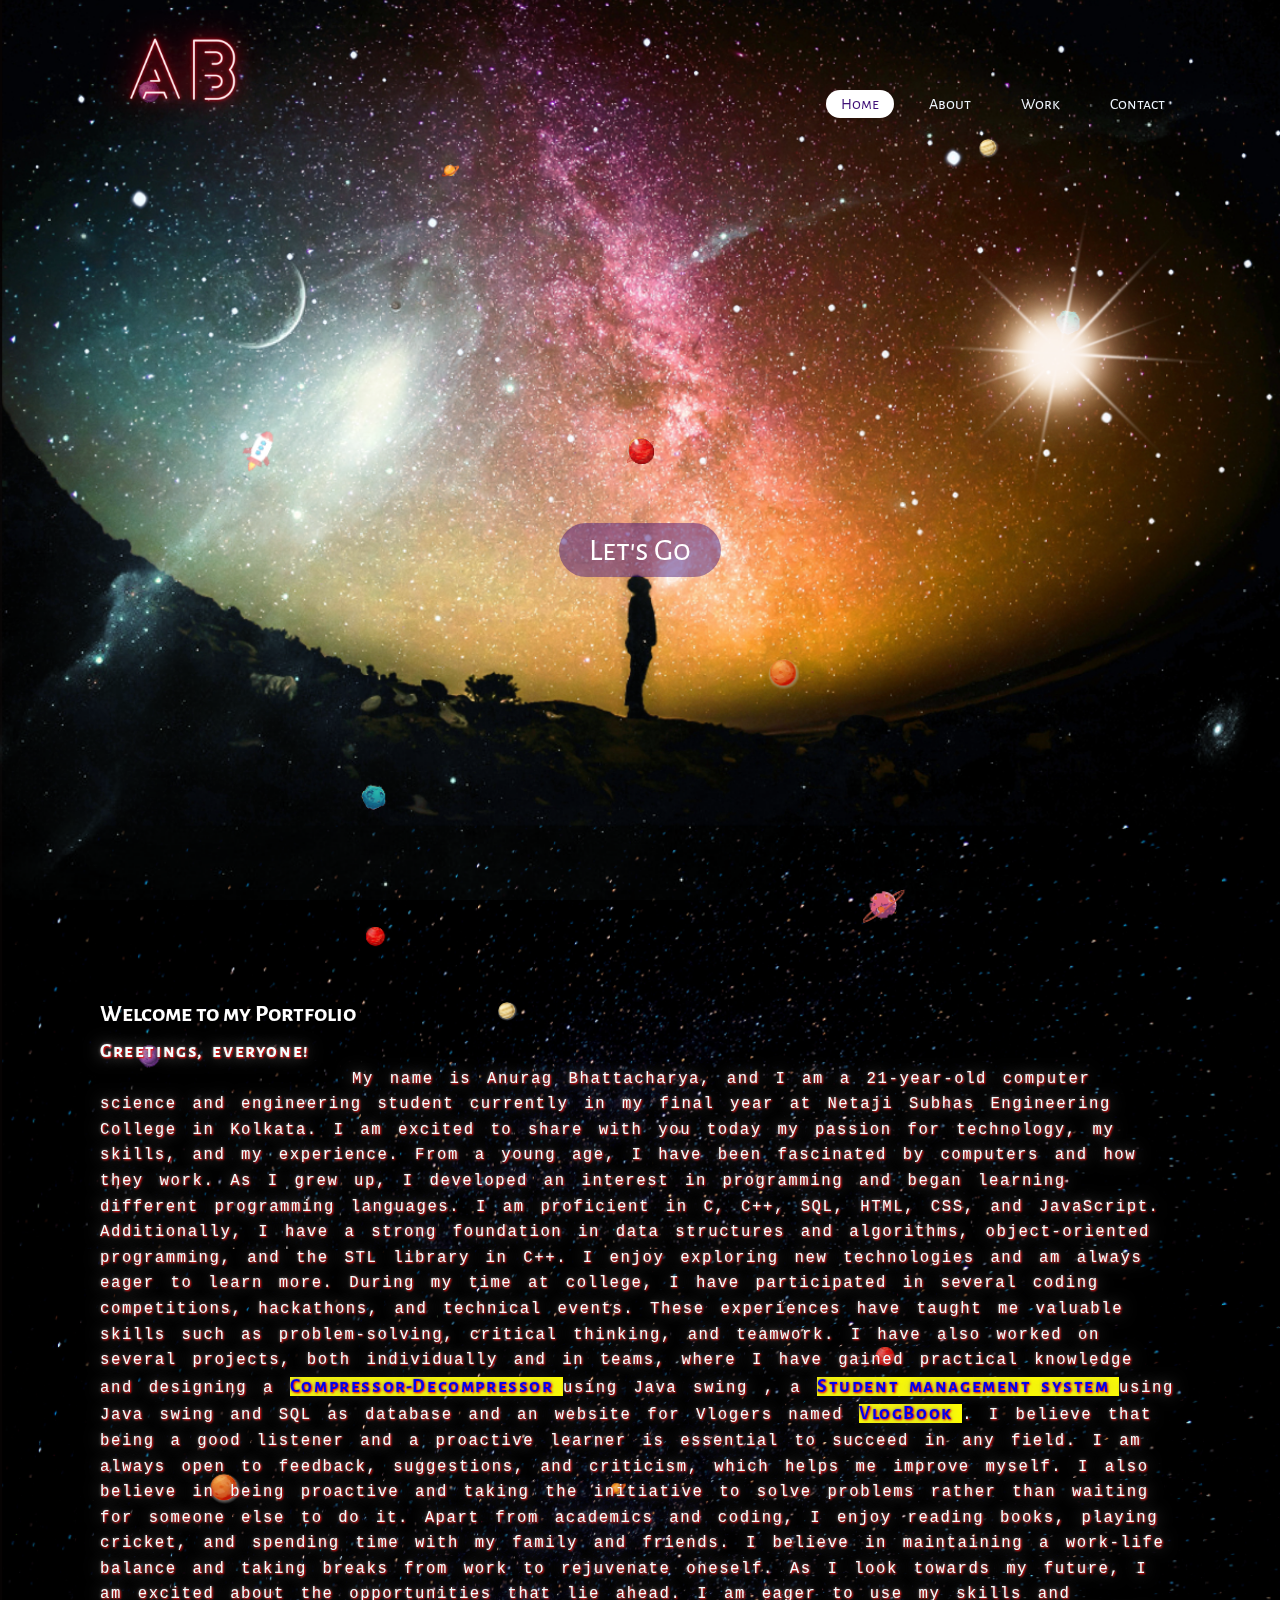
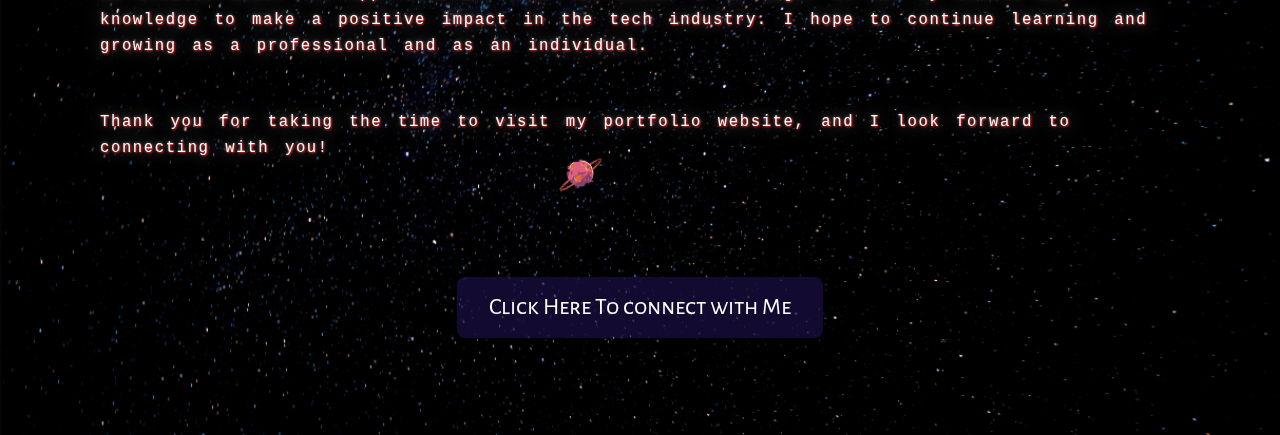
<file: index.html>
<!DOCTYPE html>
<html lang="en">
<head>
    <meta charset="UTF-8">
    <meta http-equiv="X-UA-Compatible" content="IE=edge">
    <meta name="viewport" content="width=device-width, initial-scale=1.0">
    <title>Bitan</title>
    <link rel="stylesheet" href="style.css">
</head>
<body>
    <!-- <div id="pbar"></div> -->
    <header>
        <a class ="logo" href="#"> <img src = "source/logo.png" alt ="AB"></a>
        <ul>
        <li><a class="active" href="#" >Home</a></li>
        <li><a href="about.html">About</a></li>
        <li><a href="work.html">Work</a></li>
        <li><a href="contact.html">Contact</a></li>
    </ul>
    </header>

    <section>
        <img class = "planet" src="source/1.png" alt="" srcset="">
        <img class = "planet" src="source/1.png" alt="" srcset="">
        <img class = "planet" src="source/1.png" alt="" srcset="">
        <img class = "planet" src="source/2.png" alt="" srcset="">
        <img class = "planet" src="source/2.png" alt="" srcset="">
        <img class = "planet" src="source/2.png" alt="" srcset="">
        <img class = "planet" src="source/3.png" alt="" srcset="">
        <img class = "planet" src="source/3.png" alt="" srcset="">
        <img class = "planet" src="source/3.png" alt="" srcset="">
        <img class = "planet" src="source/4.png" alt="" srcset="">
        <img class = "planet" src="source/4.png" alt="" srcset="">
        <img class = "planet" src="source/4.png" alt="" srcset="">
        <img class = "planet" src="source/5.png" alt="" srcset="">
        <img class = "planet" src="source/5.png" alt="" srcset="">
        <img class = "planet" src="source/5.png" alt="" srcset="">
        <img class = "planet" src="source/6.png" alt="" srcset="">
        <img class = "planet" src="source/6.png" alt="" srcset="">
        <img class = "planet" src="source/6.png" alt="" srcset="">
        <img class = "planet" src="source/7.png" alt="" srcset="">
        <img class = "planet" src="source/7.png" alt="" srcset="">
        <img class = "planet" src="source/7.png" alt="" srcset="">
        
        <img id="galexy" src="source/galaxy.png" alt="" srcset="">
        <img id="stars" src="source/stars.png" alt="" srcset="">
        <!-- <img id="rocket" src="source/rocket.png" alt="" srcset=""> -->
        <img id="sun" src="source/sun.png" alt="" srcset="">
        <button id="btn">Let's Go</button>
    </section>
    <div class="sec">
        <h2 class="intro">Welcome to my Portfolio</h2>
        
        <p class="text">
            <b> Greetings, everyone!</b><br>
            &nbsp &nbsp &nbsp &nbsp &nbsp &nbsp &nbsp &nbsp My name is Anurag Bhattacharya, and I am a 21-year-old computer science and engineering student currently in my final year at Netaji Subhas Engineering College in Kolkata. I am excited to share with you today my passion for technology, my skills, and my experience.
            
            From a young age, I have been fascinated by computers and how they work. As I grew up, I developed an interest in programming and began learning different programming languages. I am proficient in C, C++, SQL, HTML, CSS, and JavaScript. Additionally, I have a strong foundation in data structures and algorithms, object-oriented programming, and the STL library in C++. I enjoy exploring new technologies and am always eager to learn more.
            
            During my time at college, I have participated in several coding competitions, hackathons, and technical events. These experiences have taught me valuable skills such as problem-solving, critical thinking, and teamwork. I have also worked on several projects, both individually and in teams, where I have gained practical knowledge and designing a <mark><b> <a href="https://github.com/anurag-bitan/compressor_decompressor">Compressor-Decompressor</a> </b></mark> using Java swing , a  <mark><b><a href="https://github.com/anurag-bitan/Student_manegment">Student management system</a> </b></mark> using Java swing and SQL as database and an website for Vlogers named <mark><b> <a href="https://vlogbook.netlify.app/">VlogBook</a> </b></mark>.
            
            I believe that being a good listener and a proactive learner is essential to succeed in any field. I am always open to feedback, suggestions, and criticism, which helps me improve myself. I also believe in being proactive and taking the initiative to solve problems rather than waiting for someone else to do it.
            
            Apart from academics and coding, I enjoy reading books, playing cricket, and spending time with my family and friends. I believe in maintaining a work-life balance and taking breaks from work to rejuvenate oneself.
            
            As I look towards my future, I am excited about the opportunities that lie ahead. I am eager to use my skills and knowledge to make a positive impact in the tech industry. I hope to continue learning and growing as a professional and as an individual.
            
            <br><br><br>Thank you for taking the time to visit my portfolio website, and I look forward to connecting with you!
            <br><br>
            <!-- <div id="dp">
                <img src="source/dp.jpg" alt ="dp">
            </div> -->
        
        </p>

        <!-- <div class="contact"><a href="#"><button>To connect with Me</button></a></div> -->
        <div class = "contact" style="text-align: center;">
            <button onclick="window.location.href='contact.html'">Click Here To connect with Me</button>
        </div>
    
    </div>


    <script src="script.js"></script>
</body>
</html>
</file>
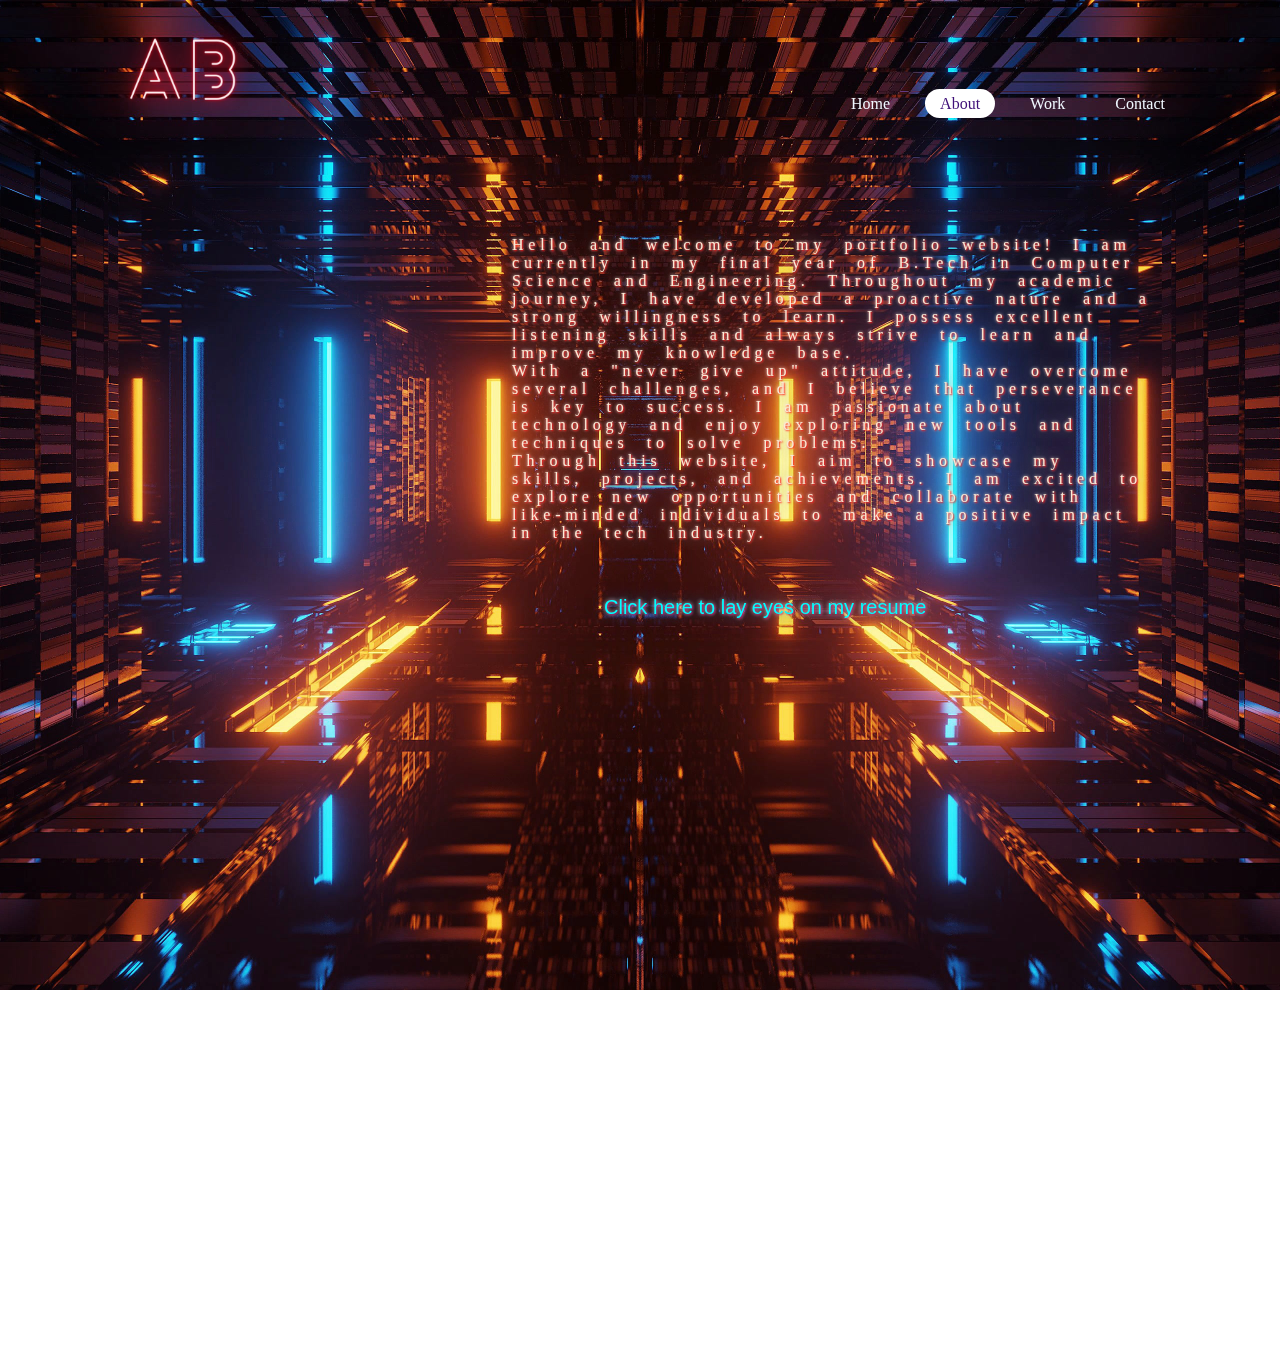
<file: about.html>
<!DOCTYPE html>
<html>

<head>
    <meta charset="UTF-8">
    <title>My Portfolio Website</title>
    <meta name="viewport" content="width=device-width, initial-scale=1">

    <link rel="stylesheet" href="css/about.css">
</head>

<body onload="zoomOutEffect()">
    <div class="background"></div>
    <div class="content">
        <header>
            <a class ="logo" href="#"> <img src = "source/logo.png" alt ="AB"></a>
            <ul>
            <li><a href="index.html" >Home</a></li>
            <li><a class="active" href="#">About</a></li>
            <li><a href="work.html">Work</a></li>
            <li><a href="contact.html">Contact</a></li>
        </ul>
        </header>
        <div class="contener">
            <span id="dp">
                <img id ="image" src="/source/aboudp.png" alt ="dp">
            </span>
            <!-- Your portfolio content here -->
            <!-- <span class="desc"></span> -->
            <span class="speech"> Hello and welcome to my portfolio website!

                I am currently in my final year of B.Tech in Computer Science and Engineering. Throughout my academic journey, I have developed a proactive nature and a strong willingness to learn. I possess excellent listening skills and always strive to learn and improve my knowledge base.<br>
                
                With a "never give up" attitude, I have overcome several challenges, and I believe that perseverance is key to success. I am passionate about technology and enjoy exploring new tools and techniques to solve problems.<br>
                
                Through this website, I aim to showcase my skills, projects, and achievements. I am excited to explore new opportunities and collaborate with like-minded individuals to make a positive impact in the tech industry.<br>
                                
                <br> <br><br>
                
                &nbsp;&nbsp;&nbsp;  &nbsp;<span class = "d"><button onclick="downloadFile()" class="down">Click here to lay eyes on my resume</button></span>
            </span>
            
        </div>
    </div>
    <script src="js/about.js"></script>
</body>
</html>
</file>
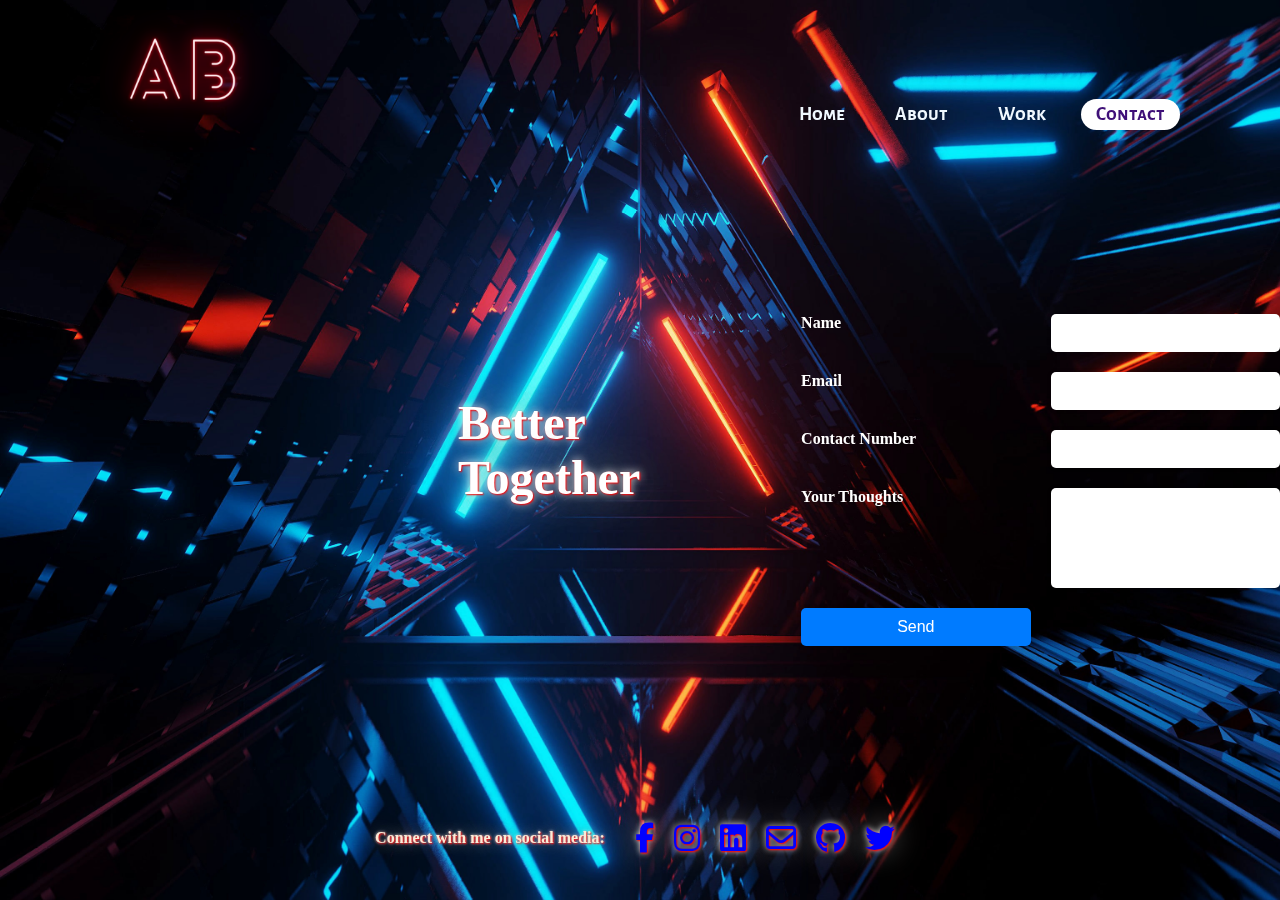
<file: contact.html>
<!DOCTYPE html>
<html>

<head>
    <title>Contact</title>
    <meta name="viewport" content="width=device-width, initial-scale=1">
    <link rel="stylesheet" type="text/css" href="https://cdnjs.cloudflare.com/ajax/libs/font-awesome/6.4.0/css/all.min.css">
    <link rel="stylesheet" href="/css/contact.css">
</head>

<body>
    <div class="background"></div>
    <div class="content">
        <header>
            <a class ="logo" href="#"> <img src = "source/logo.png" alt ="AB"></a>
            <ul>
            <li><a href="index.html" >Home</a></li>
            <li><a href="about.html">About</a></li>
            <li><a href="work.html">Work</a></li>
            <li><a class="active" href="#">Contact</a></li>
        </ul>
        </header>
        <div id="dp">
            <img id ="image" src="/source/dp.png" alt ="dp">
        </div>
        <div class="headi"><p>Better Together</p></div>

        <div class="cont">
            <form>
                <label for="name">Name</label>
                <input type="text" id="name" name="name" required>
    
                <label for="email">Email</label>
                <input type="email" id="email" name="email" required>
    
                <label for="contact-number">Contact Number</label>
                <input type="tel" id="contact-number" name="contact-number" >
    
                <label for="thoughts">Your Thoughts</label>
                <textarea id="thoughts" name="thoughts" required></textarea>
    
                <button type="submit">Send</button>
            </form>
        </div>
        </div>

        <div class="social-links">
            <h2>Connect with me on social media:</h2>
            <a href="https://www.facebook.com/anurag.bhattacharya2030?mibextid=ZbWKwL" target="_blank" rel="noopener noreferrer"><i class="fa-brands fa-facebook-f"></i></a>
            <a href="https://instagram.com/bitan.official?igshid=ZDdkNTZiNTM=" target="_blank" rel="noopener noreferrer"><i class="fa-brands fa-instagram"></i></a>
            <a href="https://www.linkedin.com/in/anurag-bhattacharya-256b351a4/" target="_blank" rel="noopener noreferrer"><i class="fa-brands fa-linkedin"></i></a>
            <a href="anurag20302001@gmail.com" target="_blank" rel="noopener noreferrer"><i class="fa-regular fa-envelope" ></i></a>
            <a href="https://github.com/anurag-bitan" target="_blank" rel="noopener noreferrer"><i class="fa-brands fa-github" ></i></a>
            <a href="https://mobile.twitter.com/Anurag35574904" target="_blank" rel="noopener noreferrer"><i class="fa-brands fa-twitter"></i></a>
        
        </div>
        
    </div>
    <script src="js/contact.js"></script>
</body>

</html>
</file>
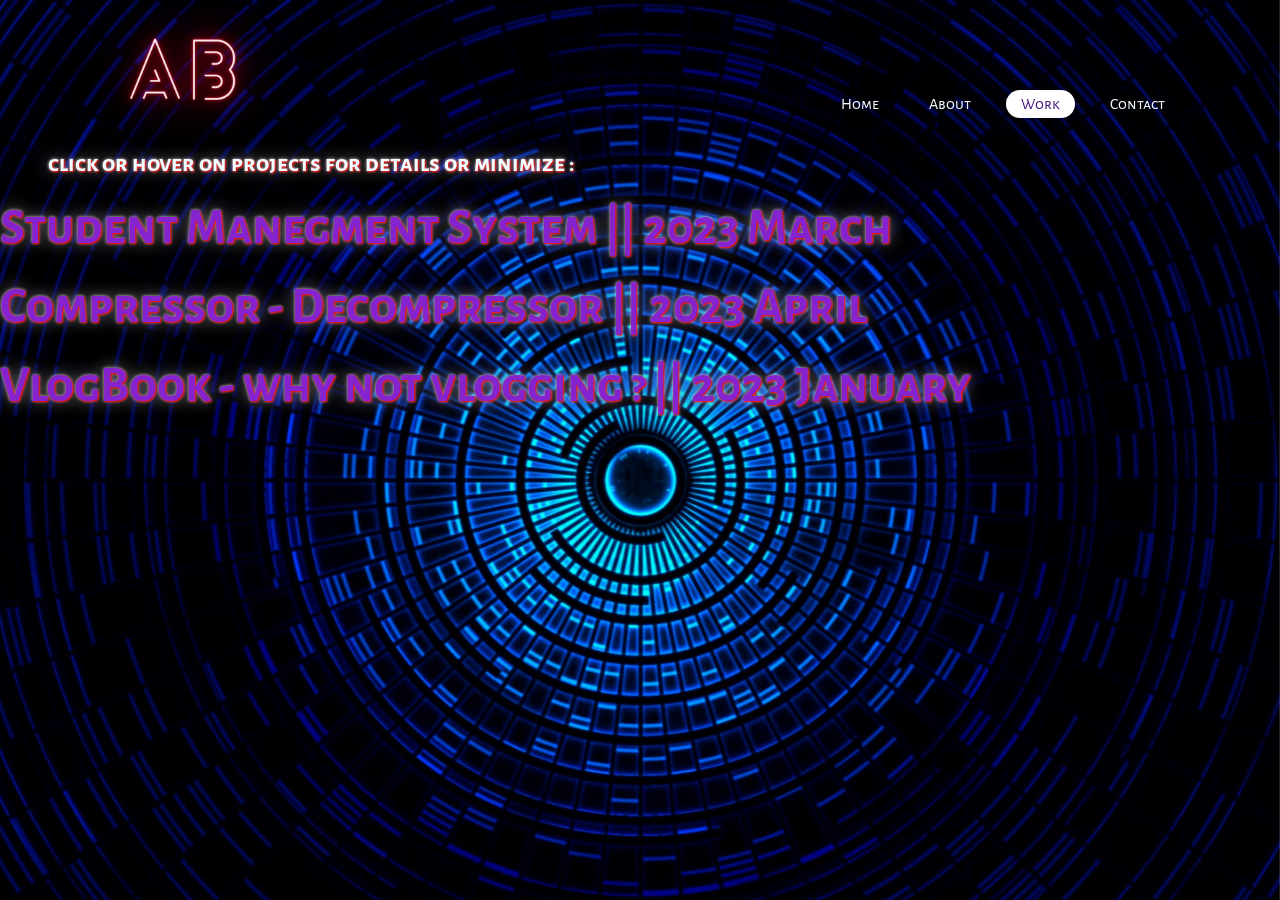
<file: work.html>
<!DOCTYPE html>
<html>

<head>
    <meta charset="UTF-8">
    <style>
        @import url('https://fonts.googleapis.com/css2?family=Alegreya+Sans+SC:wght@300&family=Mountains+of+Christmas&display=swap');
    </style>
    <title>My Portfolio Website</title>
    <link rel="stylesheet" href="/css/work.css">
    <meta name="viewport" content="width=device-width, initial-scale=1.0">
</head>

<body onload="zoomOutEffect()">
    <div class="background"></div>
    <div class="content">
        
        <header>
            <a class ="logo" href="#"> <img src = "source/logo.png" alt ="AB"></a>
            <ul>
            <li><a href="index.html" >Home</a></li>
            <li><a href="about.html">About</a></li>
            <li><a class="active" href="#">Work</a></li>
            <li><a href="contact.html">Contact</a></li>
        </ul>
        </header>
        <!-- Your portfolio content here -->
        <div class="projects">
            <h2 class = "heading">&nbsp &nbsp &nbsp &nbsp &nbsp &nbsp click or hover on projects for details or minimize :</h2>
            <br>
        <div class="stsys">
        <h1>Student Manegment System || 2023 March</h1><br>
        <!-- <img src="source/student_manegment.png" alt="Student_manegment" srcset=""> -->
        </div>
        <div class="comp">
            <h1>Compressor - Decompressor || 2023 April</h1><br>
        </div>
        <div class="vlogbook">
            <h1>VlogBook - why not vlogging ? || 2023 January</h1>
        </div>

    </div>
    </div>
    <script src="/js/work.js"></script>
</body>

</html>
</file>
<file: style.css>
@import url('https://fonts.googleapis.com/css2?family=Alegreya+Sans+SC:wght@300&display=swap');

* {
    margin: 0;
    padding: 0;
    font-family: 'Alegreya Sans SC', sans-serif;
    box-sizing: border-box;
    border-width: 0;
    scroll-behavior: smooth;
}

#pbar {
    position: fixed;
    height: 10vh;
    /* min-width: 0px; */
    background-color: #ca6868;
}


body {

    background-image: url('source/bg.png');
    background-size: cover;
    background-repeat: no-repeat;
    background-position: center center;
    overflow: auto;
    /* back */
    min-height: 100vh;
    background-position-x: 0;
    background-position-y: -30px;
    overflow-x: hidden;
    background-color: #060303;
    background-attachment: scroll;
}

header {
    position: absolute;
    top: -20px;
    left: 0;
    width: 100%;
    padding: 30px 100px;
    display: flex;
    justify-content: space-between;
    align-items: center;
    z-index: 10000;
}

header .logo {
    color: blanchedalmond;
    font-weight: 700;
    text-decoration: none;
    font-size: 2em;
    text-transform: uppercase;
    letter-spacing: 3px;
    pointer-events: none;
}

header .logo img {
    width: 20vh;
}

header ul {
    display: flex;
    justify-content: center;
    align-items: center;
}

header ul li {
    list-style: none;
    margin-left: 20px;
}

header ul li a {
    text-decoration: none;
    padding: 6px 15px;
    color: aliceblue;
    border-radius: 20px;
}

header ul li a:hover,
header ul li a.active {
    background: #fff;
    color: #3f1078;
}

section {
    position: relative;
    width: 100%;
    padding: 100px;
    height: 100vh;
    display: flex;
    justify-content: center;
    align-items: center;
    padding: 100px;
    /* overflow: hidden; */
}

/* section::before{
    content: '';
    position: absolute;
    bottom: 0;
    width: 100%;
    height: 100px;

} */

section img {
    position: absolute;
    /* top: 0;
    left: 0; */
    width: 100%;
    height: 100%;
    object-fit: cover;
    pointer-events: none;
}

#sun {
    width: 40vh;
    height: auto;
    top: 20vh;
    animation-name: shine;
    animation-duration: 2s;
    animation-timing-function: ease-out;
    animation-fill-mode: forwards;
    left: 70%;
    /* margin: 1px; */
    transform: translateY(0);
    transition: all 4s ease-out;
    mix-blend-mode: screen;
    z-index: 1;
}

@keyframes shine {
    0% {
        transform: translateY(100px);
        opacity: 0;
    }

    100% {
        opacity: 1;
        transform: translateY(0px);
    }
}



.planet {
    width: 3vh;
    height: auto;
    z-index: -3;
    /* position: relative; */
}

#galexy {
    mix-blend-mode: screen;
}

#btn {
    text-decoration: none;

    /* top: 60vh; */
    cursor: pointer;
    position: relative;
    padding: 8px 30px;
    border-radius: 40px;
    color: #fff;
    background: #3f107877;
    text-decoration: none;
    font-size: 2em;
    transform: translateY(100px);
    animation-name: upar;
    animation-duration: 2s;
    display: inline-block;
    animation-timing-function: ease-out;
    animation-fill-mode: forwards;
    animation-iteration-count: 1;
}



.sec {
    position: relative;
    padding: 100px;
    /* background: #80ff80; */
    color: azure;
}

.sec h2 {
    font-size: 3.5em;
    margin-bottom: 10px;
    color: #fff;
}

.sec h2 {
    font-size: 1.5rem;
    color: #fff;
}

button {
    /* opacity: 1; */
    transform: translateY(0);
    transition: all 0.5s ease-out;
}




@keyframes upar {
    0% {
        transform: translateY(-100px);
        opacity: 0;
    }

    100% {
        transform: translateY(0px);
        opacity: 1;
    }
}


#dp {
    height: auto;
    position: relative;
    /* background-color: #ccc; */
}

#dp img {
    width: 300px;
    position: absolute;
    top: 250px;
    left: 9%;
    transform: translateX(-50%);
    opacity: 0;
    transition: opacity 1s ease-in-out;
}

/* .intro{
    tex
} */

.text {
    text-shadow: 1px 1px 2px red, 0 0 1em grey, 0 0 0.2em grey;
    letter-spacing: 0.1rem;
    line-height: 1.6rem;
    font-family: monospace;
    word-spacing: 0.3rem;
    font-size: larger;
}

.text a {
    text-decoration: none;
}

button {
    background-color: #22135b85;
    color: white;
    font-size: 24px;
    padding: 16px 32px;
    border: none;
    border-radius: 8px;
    cursor: pointer;
}

button:hover {
    background-color: #0c062f;
}

button:active {
    background-color: #1b3fac;
}

.contact {
    margin-top: 10vh;
    display: flex;
    justify-content: center;
}
</file>
<file: css/about.css>
* {
    margin: 0;
    padding: 0;
    box-sizing: border-box;
}

body {
    overflow: hidden;
    overflow-y: hidden;
}

.background {
    position: fixed;
    background-position: center;
    top: 0;
    left: 0;
    width: 100%;
    height: 100%;
    background-image: url('/source/aboutbg.jpg');
    background-repeat: no-repeat;
    background-size: cover;
    animation: backgroundAnimation 20s linear 5;
    overflow: hidden;
}

.content {
    /* position: relative; */
    z-index: 1;
    width: 100%;
    height: 150vh;

    overflow-x: hidden;
    overflow-y:hidden;
    scrollbar-width: none;
    contain: content;
    -ms-overflow-style: none;
}

@keyframes backgroundAnimation {
    0% {
        background-position: center;
    }

    50% {
        background-position: bottom right;
    }

    100% {
        background-position: center;
    }
}

header {
    position: fixed;
    top: -20px;
    left: 0;
    width: 100%;
    padding: 30px 100px; 
    /* 30px 0; */
    display: flex;
    justify-content: space-between;
    align-items: center;
    z-index: 10000;
    overflow: hidden;
}

header .logo {
    color: blanchedalmond;
    font-weight: 700;
    text-decoration: none;
    font-size: 2em;
    text-transform: uppercase;
    letter-spacing: 3px;
    pointer-events: none;
}

header .logo img {
    width: 20vh;
    /* opacity: 0; */
}

header ul {
    display: flex;
    justify-content: center;
    align-items: center;
}

header ul li {
    list-style: none;
    margin-left: 20px;
}

header ul li a {
    text-decoration: none;
    padding: 6px 15px;
    color: aliceblue;
    border-radius: 20px;
}

header ul li a:hover,
header ul li a.active {
    background: #fff;
    color: #3f1078;
}


#dp{
    position: fixed;
}
#image {
    left: -20px;
    opacity: 0;
    transition: opacity 2s;
    width: 350px;
    /* height: 300px; */
    /* position: relative; */
    /* margin: auto; */
    margin-top: 26vh;
    margin-left: 4vw;
    /* mix-blend-mode: screen; */
    box-shadow: 20px 20px 10px 0px rgba(100, 100 100, 0.9);
    pointer-events: none;
}

.desc {
    color: azure;
    font-size: larger;
}

.contener {
    /* position: static; */
    box-sizing: border-box;
    display: flex;
    overflow: auto;
    scrollbar-width: 0;
    width: 100vw;
    height: 150vh;
    /* flex-direction: row ; */
}

.speech {
    /* padding: 20vh 10vw; */
    /* display: flex; */
    /* height: 60vh; */
    position: fixed;
    scrollbar-width: none;
    padding: 10vw;
    color: antiquewhite;
    text-shadow: 1px 1px 2px red, 0 0 1em grey, 0 0 0.2em rgb(255, 255, 255);
    letter-spacing: 0.3rem;
    word-spacing: 0.6rem;
    /* left: 50vw; */
    scroll-behavior: smooth;
    /* overflow-y: scroll; */
    /* hide scrollbar */
    /* word-break: ; */
    -ms-overflow-style: none;
    top: 12vh;
    left: 30vw;
    /* right: 5vw; */
    /* width: ; */
    /* content: fit; */
}

.speech::-webkit-scrollbar {
    display: none;
}

.d{
    align-items: center;
    align-content: center;;
}

.down{
    color: aqua;
    text-shadow: 1px 1px 2px rgba(188, 20, 109, 0.911), 0 0 1em rgb(10, 124, 172), 0 0 0.2em rgb(255, 255, 255);
    background: rgba(0,0,0,0);
    font-size: 20px;
    cursor: pointer;
    border: none
}

button:hover {
    color: #829c195e;
}

button:active {
    color: #9cc819dd;
}
</file>
<file: css/contact.css>
@import url('https://fonts.googleapis.com/css2?family=Alegreya+Sans+SC:wght@300&display=swap');


*{
    padding: 0;
    margin: 0;
    box-sizing: border-box;
}

html,body {
    height: 100%;
    margin: 0;
    padding: 0;
    overflow: hidden;
}

.background {
    background-image: url('/source/conbg.jpg');
    background-size: cover;
    background-position: center;
    position: fixed;
    top: 0;
    left: 0;
    right: 0;
    bottom: 0;
    transform: scale(2);
    transition: transform 2s ease-in-out;
    z-index: -1;
}

.content {
    height: 100%;
    display: flex;
    align-items: center;
    /* justify-content: center; */
    /* text-align: center; */
    font-size: 3em;
    color: white;
    font-weight: bold;
}

header {
    position: absolute;
    top: 0;
    left: 0;
    width: 100%;
    padding: 30px 100px;
    padding-top: 10px;
    display: flex;
    justify-content: space-between;
    align-items: center;
    z-index: 10000;
    font-family: 'Alegreya Sans SC', sans-serif;
    margin-bottom: 0px;
}

header .logo {
    color: blanchedalmond;
    font-weight: 700;
    text-decoration: none;
    font-size: 2em;
    text-transform: uppercase;
    letter-spacing: 3px;
}

header .logo img{
    width: 20vh;
}

header ul {
    display: flex;
    justify-content: center;
    align-items: center;
}

header ul li {
    font-size: 1.2rem;
    list-style: none;
    margin-left: 20px;
    /* margin-right: ; */
}

header ul li a {
    text-decoration: none;
    padding: 6px 15px;
    color: aliceblue;
    border-radius: 20px;
}

header ul li a:hover,
header ul li a.active {
    background: #fff;
    color: #3f1078;
}

#image {
    left: -20px;
    opacity: 0;
    transition: opacity 2s;
    width: 300px;
    /* height: 300px; */
    margin: auto;
    /* mix-blend-mode: screen; */
    box-shadow: 20px 20px 10px 0px rgba(100, 100 100, 0.9);
    pointer-events: none;
}

.headi{
    padding: 30px;
    margin-left: 10vw;
    text-shadow: 1px 1px 2px red, 0 0 1em grey, 0 0 0.2em rgb(255, 255, 255);
}

.container {
	max-width: 800px;
	margin: 0 auto;
	padding: 20px;
}

.cont{
    margin-top: 40px;
}

/* Styles for the form */
form {
	margin-top: 20px;
	display: grid;
	grid-template-columns: repeat(2, 1fr);
	grid-gap: 20px;
}

label {
	display: block;
	font-size: 16px;
	margin-bottom: 5px;
}

input,
textarea {
	padding: 10px;
	border-radius: 5px;
	border: none;
	box-shadow: 0 0 5px rgba(0, 0, 0, 0.1);
	font-size: 16px;
}

textarea {
	resize: none;
	min-height: 100px;
}

button[type="submit"] {
	background-color: #007bff;
	color: #fff;
	padding: 10px 20px;
	border: none;
	border-radius: 5px;
	box-shadow: 0 0 5px rgba(0, 0, 0, 0.1);
	cursor: pointer;
	font-size: 16px;
	transition: background-color 0.3s ease;
}

button[type="submit"]:hover {
	background-color: #0062cc;
}

/* Styles for the social media links */
.social-links {
    /* top: 80vh; */
    color: antiquewhite;
	margin-top: -87px;
	display: flex;
	flex-wrap: wrap;
	align-items: center;
	justify-content: center;
    text-shadow: 1px 1px 2px red, 0 0 1em grey, 0 0 0.2em rgb(255, 255, 255);
}

.social-links h2 {
	margin-right: 20px;
	font-size: 16px;
}

.social-links i{
    padding: 10px;
    font-size: 30px;
    color: blue;
    text-shadow: 1px 1px 2px red, 0 0 1em grey, 0 0 0.2em rgb(255, 255, 255);
}
</file>
<file: css/work.css>
* {
    margin: 0;
    padding: 0;
    box-sizing: border-box;
}

body {
    /* overflow: hidden; */
}

.background {
    background-image: url('/source/workbg.jpg');
    background-size: cover;
    background-position: center center;
    background-attachment: fixed;

    position: fixed;
    top: 0;
    left: 0;
    right: 0;
    bottom: 0;
    transform: scale(2);
    transition: transform 2s ease-in-out;
    z-index: -1;
}

.content {
    position: relative;
    z-index: 1;
    width: 100%;
    height: 100%;
    overflow: auto;
    font-family: 'Alegreya Sans SC', sans-serif;
}

@keyframes backgroundAnimation {
    0% {
        background-position: center;
    }

    50% {
        background-position: bottom right;
    }
    100% {
        background-position: center;
    }
}




header {
    position: fixed;
    top: -20px;
    left: 0;
    width: 100%;
    padding: 30px 100px;
    display: flex;
    justify-content: space-between;
    align-items: center;
    z-index: 10000;
}

header .logo {
    color: blanchedalmond;
    font-weight: 700;
    text-decoration: none;
    font-size: 2em;
    text-transform: uppercase;
    letter-spacing: 3px;
}

header .logo img {
    width: 20vh;
    /* opacity: 0; */
}

header ul {
    display: flex;
    justify-content: center;
    align-items: center;
}

header ul li {
    list-style: none;
    margin-left: 20px;
}

header ul li a {
    text-decoration: none;
    padding: 6px 15px;
    color: aliceblue;
    border-radius: 20px;
}

header ul li a:hover,
header ul li a.active {
    background: #fff;
    color: #3f1078;
}


.heading{
    transition: opacity 1s ease-in-out;
}



.content h1{
    color: rgb(133 36 206);
    font-size: 50px;
}

.projects{
    text-shadow : 1px 1px 2px red, 0 0 1em grey, 0 0 0.2em rgb(255, 255, 255);
    color : azure;
    margin-top: 150px;
    
}

.snap{
    /* margin-top: 170px; */
    /* font-family: 'Mountains of Christmas', cursive; */
    /* width: 40vw; */
    text-decoration: none;
    
    color: burlywood;
    text-shadow: 1px 1px 2px rgba(31, 40, 163, 0.776), 0 0 1em rgb(44, 79, 185), 0 0 0.2em rgb(255, 255, 255);
}
</file>
